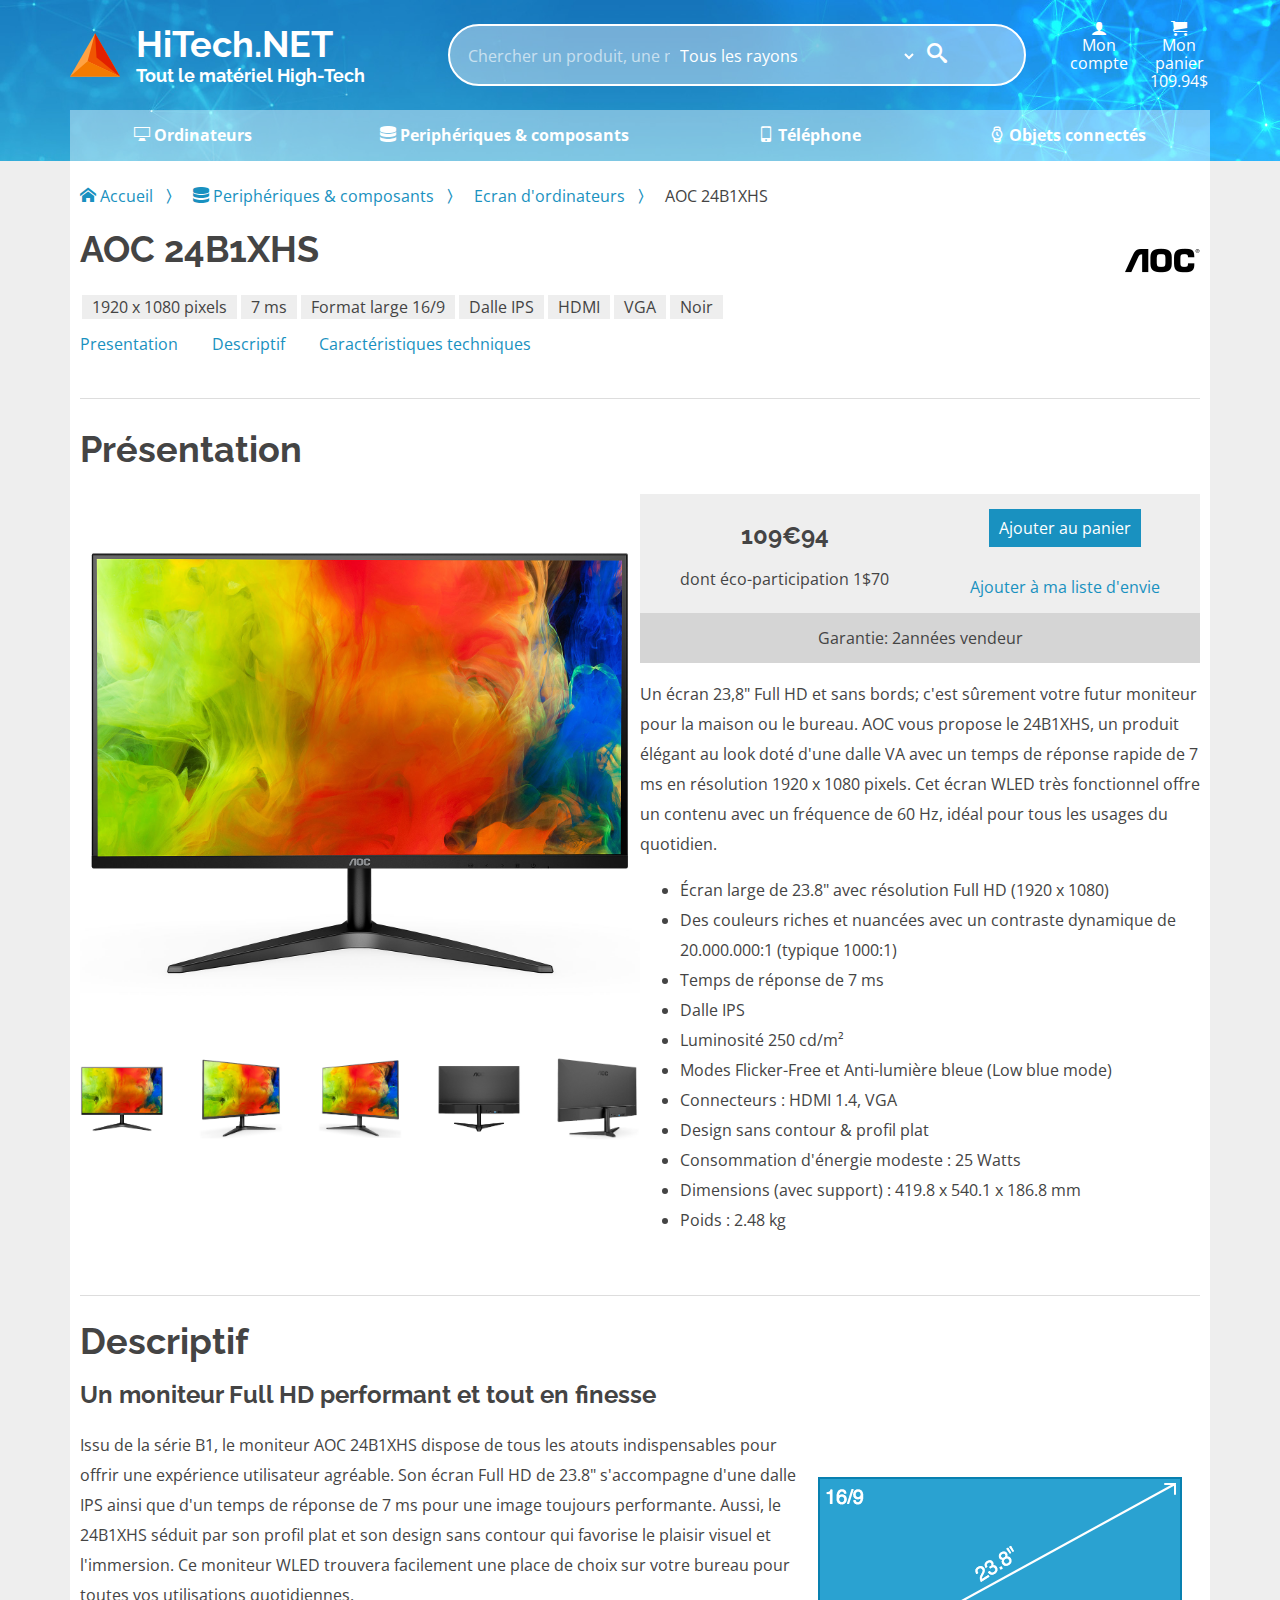
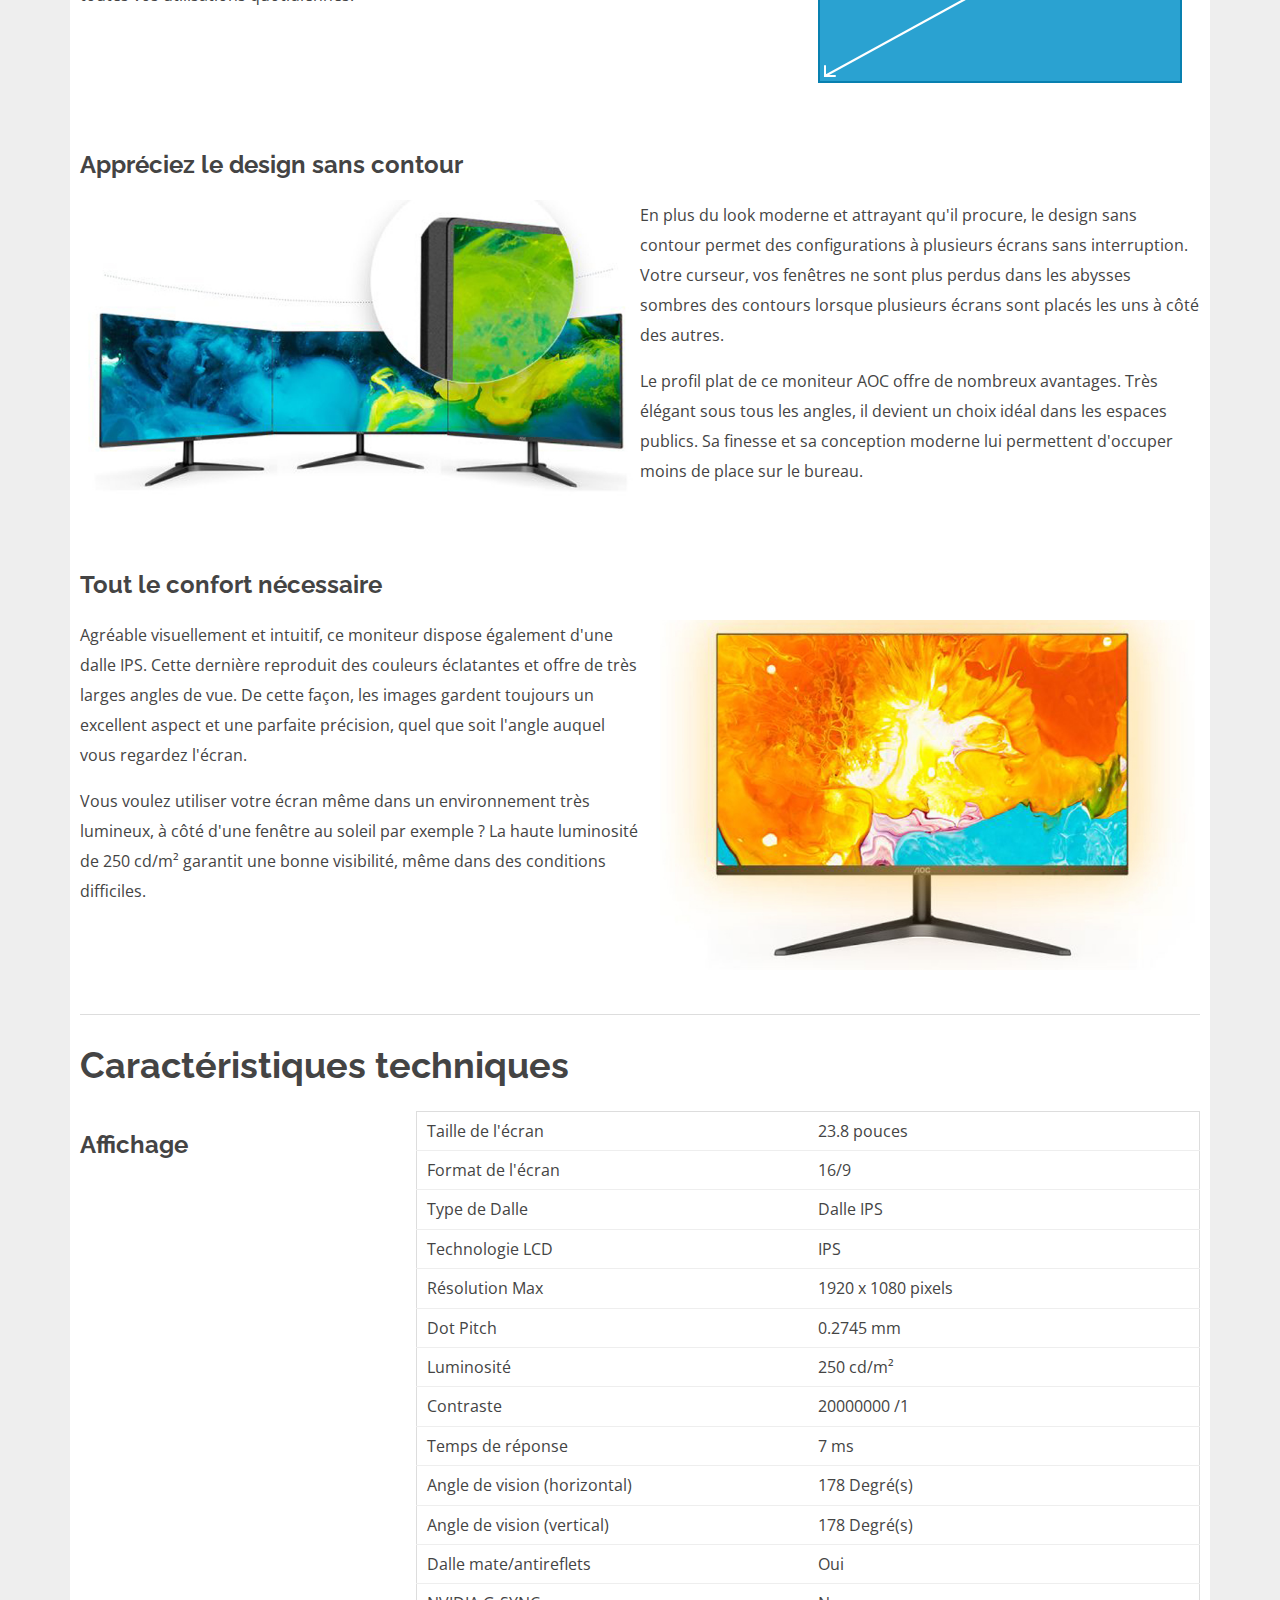
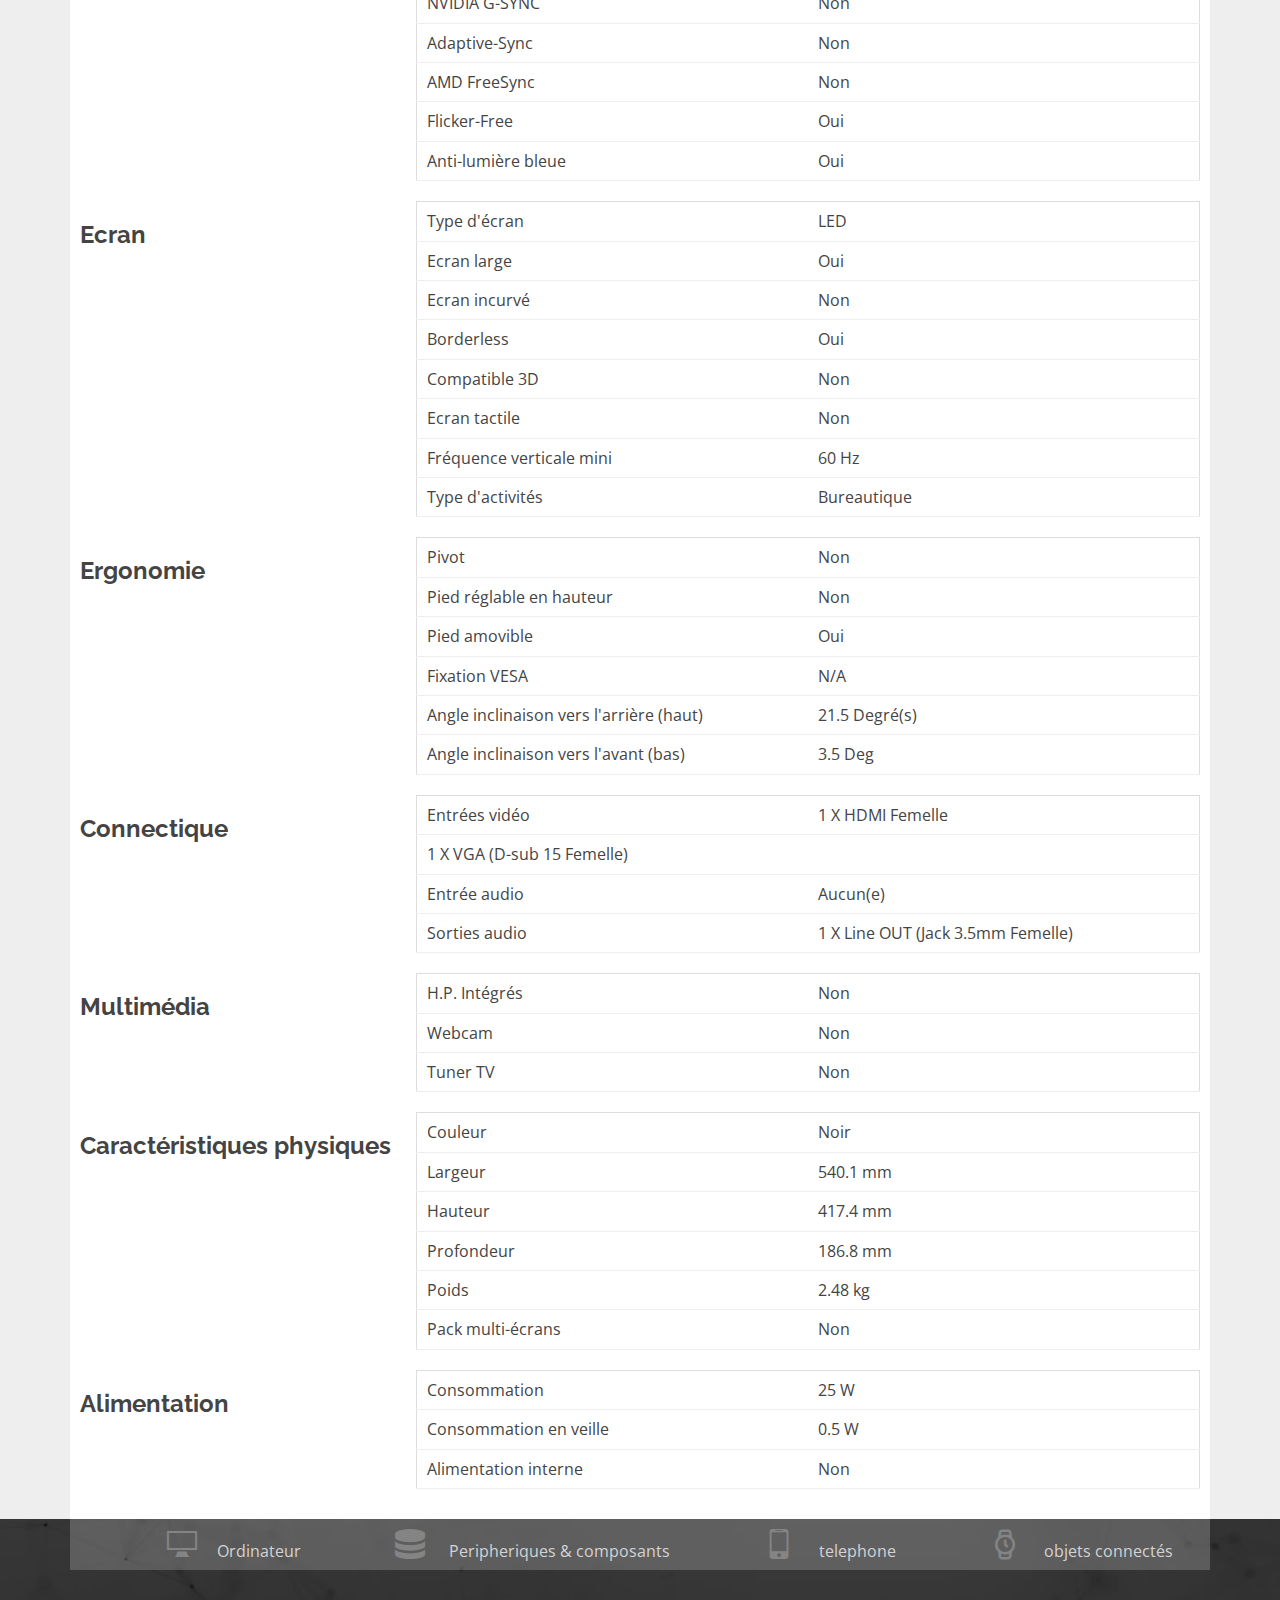
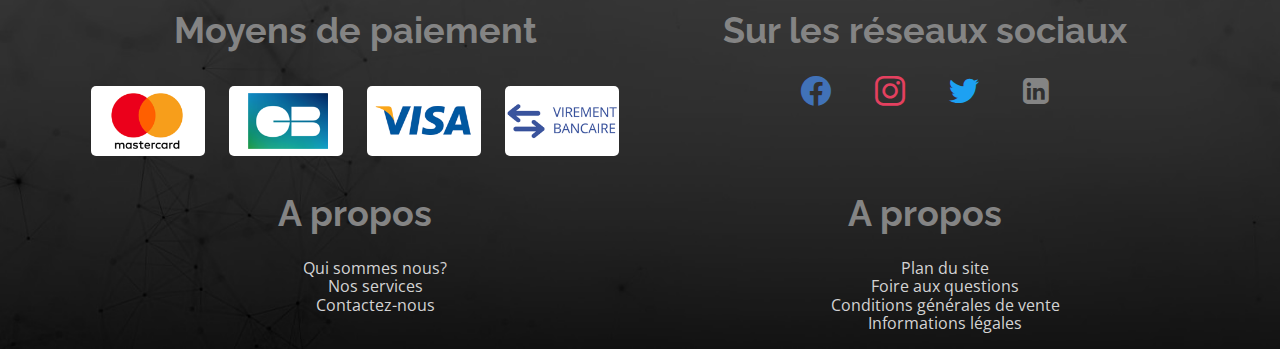
<file: instructions/index.html>
<!DOCTYPE html>
<html lang="fr">
<head>
    <meta charset="UTF-8">
    <meta name="viewport" content="width=device-width, initial-scale=1.0">
    <meta http-equiv="X-UA-Compatible" content="ie=edge">
    <link href="https://fonts.googleapis.com/css?family=Open+Sans|Raleway&display=swap" rel="stylesheet">
    <link rel="stylesheet" href="css/icomoon/style.css">
    <link rel="stylesheet" href="css/normalize.css">
    <link rel="stylesheet" href="css/style.css">
    <title>Document</title>
</head>
<body>
    <div class="first-access">
        <a href="">recherche</a>
        <a href="">ordinateur</a>
        <a href="">periphériques & composants</a>
        <a href="">Téléphone</a>
        <a href="">Objets connectés</a>
        <a href="">contenu</a>
    </div>
    <header class="header">
        <div class="container">
            <div class="flex flex--wrap flex--just-between">
                
                <div class="flex flex--item-center">
                    <img class="logo" src="images/logo.svg" alt="" width="50px" height="50px">
                    <h1>HiTech.NET <span class="slogan">Tout le matériel High-Tech</span></h1>
                </div>
                <div class="flex flex--just-between flex--item-center">
                    <form action="">
                        <input type="text" placeholder="Chercher un produit, une marque...">
                        <select name="rayon" id="">
                            <option value="" selected>Tous les rayons</option>
                            <option value="">Ordinateurs</option>
                            <option value="">Periphériques & composants</option>
                            <option value="">Téléphone</option>
                            <option value="">Objets connectés</option>
                        </select>
                        <button><span class="icon-search"></span></button>
                    </form>
                    <div class="flex text-center">
                        <p><span class="icon-user block"></span>Mon compte</p>
                        <p class="panier"><span class="icon-cart block"></span>Mon panier<span class="block">109.94$</span></p>
                    </div>
            </div>
            
                <nav>
                    <ul class="menu flex flex--just-around text-center">
                        <li><a href=""><span class="icon-display"></span>  Ordinateurs</a></li>
                        <li><a href=""><span class="icon-database"></span>  Periphériques & composants</a></li>
                        <li><a href=""><span class="icon-mobile"></span>  Téléphone</a></li>
                        <li><a href=""><span class="icon-watch"></span>  Objets connectés</a></li>
                    </ul>
                </nav>
            </div>
        </div>
        
    </header>
    <main class="main">
        <article>
            <section class="main__header">
                <div class="container bg-white flex flex--just-between flex--item-center">
                    <div>
                        <ul class="flex breadcrumb">
                            <li><a href=""><span class="icon-home"></span> Accueil</a></li>
                            <li><a href=""><span class="icon-database"></span>  Periphériques & composants</a></li>
                            <li><a href="">Ecran d'ordinateurs</a></li>
                            <li>AOC 24B1XHS</li>
                        </ul>
                        <h1>AOC 24B1XHS</h1>
                        <ul class="flex resume-product">
                            <li>1920 x 1080 pixels</li>
                            <li>7 ms</li>
                            <li>Format large 16/9</li>
                            <li>Dalle IPS</li>
                            <li>HDMI</li>
                            <li>VGA</li>
                            <li>Noir</li>
                            
                        </ul>
                        <div class="ancre">
                            <a href="#presentation">Presentation</a>
                            <a href="#description">Descriptif</a>
                            <a href="">Caractéristiques techniques</a>
                        </div>
                        
                    </div>
                    <div>
                        <img src="images/brand-1/logo-sm.png" alt="logo-sm">
                    </div>
                </div>             
            </section>

            <section class="container bg-white main__section1">
                <h1 id="presentation" class="section__title">Présentation</h1>

                <div class="column-2">
                    <div class="img-product">
                            <img src="images/product-1/slide-1-lg.jpg" alt="slide-1-lg">
                            <div class="img-product-md flex flex--just-between">
                                <img src="images/product-1/slide-1-md.jpg" alt="slide-1-md">
                                <img src="images/product-1/slide-2-md.jpg" alt="slide-2-md">
                                <img src="images/product-1/slide-3-md.jpg" alt="slide-3-md">
                                <img src="images/product-1/slide-4-md.jpg" alt="slide-4-md">
                                <img src="images/product-1/slide-5-md.jpg" alt="slide-5-md">
                            </div>
                            
                    </div>
                    <div>
                        <div class="price-addToPanier flex flex--wrap flex--just-around flex--item-center text-center">
                            <div>
                                <h2>109€94</h2>
                                <p>dont éco-participation 1$70</p>
                            </div>
                            <div>
                                <button class="button-panier">Ajouter au panier</button>
                                <p><a href="">Ajouter à ma liste d'envie</a></p>
                            </div>
                            <div class="garantie">
                                <p>Garantie: 2années vendeur</p>
                            </div>
                        </div>
                        
                        <div class="main-text">
                            <p>Un écran 23,8" Full HD et sans bords; c'est sûrement votre futur moniteur pour la maison ou le bureau. AOC vous propose le 24B1XHS, un produit élégant au look doté d'une dalle VA avec un temps de réponse rapide de 7 ms en résolution 1920 x 1080 pixels. Cet écran WLED très fonctionnel offre un contenu avec un fréquence de 60 Hz, idéal pour tous les usages du quotidien.</p>
                            <ul>
                                <li>Écran large de 23.8" avec résolution Full HD (1920 x 1080)</li>
                                <li> Des couleurs riches et nuancées avec un contraste dynamique de 20.000.000:1 (typique 1000:1)</li>
                                <li>Temps de réponse de 7 ms</li>
                                <li>Dalle IPS</li>
                                <li>Luminosité 250 cd/m²</li>
                                <li>Modes Flicker-Free et Anti-lumière bleue (Low blue mode)</li>
                                <li>Connecteurs : HDMI 1.4, VGA</li>
                                <li>Design sans contour & profil plat</li>
                                <li>Consommation d'énergie modeste : 25 Watts</li>
                                <li>Dimensions (avec support) : 419.8 x 540.1 x 186.8 mm</li>
                                <li>Poids : 2.48 kg</li>
                            </ul>
                        </div>
                       
                    </div>
                   
                </div>
                
            </section>
            <section class="main__section2 container bg-white main-text">
                <h1 id="description" class="section__title">Descriptif</h1>
                <div class="clearfix">
                    <h2>Un moniteur Full HD performant et tout en finesse</h2>
                    
                    <img class="float-right" src="images/product-1/screen.png" alt="screen">
                    
                    <p>Issu de la série B1, le moniteur AOC 24B1XHS dispose de tous les atouts indispensables pour offrir une expérience utilisateur agréable. Son écran Full HD de 23.8" s'accompagne d'une dalle IPS ainsi que d'un temps de réponse de 7 ms pour une image toujours performante. Aussi, le 24B1XHS séduit par son profil plat et son design sans contour qui favorise le plaisir visuel et l'immersion. Ce moniteur WLED trouvera facilement une place de choix sur votre bureau pour toutes vos utilisations quotidiennes.</p>
                    
                </div>
                <div class="clearfix">
                    <h2>Appréciez le design sans contour</h2>
                     <img class="float-left img-section2" src="images/product-1/desc-1.jpg" alt="desc-1">
                    <p>En plus du look moderne et attrayant qu'il procure, le design sans contour permet des configurations à plusieurs écrans sans interruption. Votre curseur, vos fenêtres ne sont plus perdus dans les abysses sombres des contours lorsque plusieurs écrans sont placés les uns à côté des autres.</p>

                    <p>Le profil plat de ce moniteur AOC offre de nombreux avantages. Très élégant sous tous les angles, il devient un choix idéal dans les espaces publics. Sa finesse et sa conception moderne lui permettent d'occuper moins de place sur le bureau.</p>

                   
                </div>
                <div class="clearfix">
                    <h2>Tout le confort nécessaire</h2>
                    <img class="float-right img-section2" src="images/product-1/desc-2.jpg" alt="desc-2">
                    <p>Agréable visuellement et intuitif, ce moniteur dispose également d'une dalle IPS. Cette dernière reproduit des couleurs éclatantes et offre de très larges angles de vue. De cette façon, les images gardent toujours un excellent aspect et une parfaite précision, quel que soit l'angle auquel vous regardez l'écran.</p>
                    <p>Vous voulez utiliser votre écran même dans un environnement très lumineux, à côté d'une fenêtre au soleil par exemple ? La haute luminosité de 250 cd/m² garantit une bonne visibilité, même dans des conditions difficiles.</p>
                    
                </div>
            </section>
            <section class="main__section3 container bg-white">
                <h1 class="section__title">Caractéristiques techniques</h1>
                <div class="flex flex--just-between feature">
                    <h2>Affichage</h2>
                    <table>
                        <tr><td>Taille de l'écran</td><td>23.8 pouces</td></tr>
                        <tr><td> Format de l'écran</td><td>16/9</td></tr>
                        <tr><td> Type de Dalle</td><td>Dalle IPS</td></tr>
                        <tr><td> Technologie LCD</td><td>IPS</td></tr>
                        <tr><td> Résolution Max</td><td>1920 x 1080 pixels</td></tr>
                        <tr><td> Dot Pitch</td><td>0.2745 mm</td></tr>
                        <tr><td> Luminosité</td><td>250 cd/m²</td></tr>
                        <tr><td> Contraste</td><td>20000000 /1</td></tr>
                        <tr><td> Temps de réponse</td><td>7 ms</td></tr>
                        <tr><td> Angle de vision (horizontal)</td><td>178 Degré(s)</td></tr>
                        <tr><td> Angle de vision (vertical)</td><td>178 Degré(s)</td></tr>
                        <tr><td> Dalle mate/antireflets</td><td>Oui</td></tr>
                        <tr><td> NVIDIA G-SYNC</td><td>Non</td></tr>
                        <tr><td> Adaptive-Sync</td><td>Non</td></tr>
                        <tr><td> AMD FreeSync</td><td>Non</td></tr>
                        <tr><td> Flicker-Free</td><td>Oui</td></tr>
                        <tr><td> Anti-lumière bleue</td><td>Oui</td></tr>
                    </table>
                </div>
                <div class="flex flex--just-between feature">
                    <h2>Ecran</h2>
                    <table>
                        <tr><td> Type d'écran</td><td>LED</td></tr>
                        <tr><td> Ecran large</td><td>Oui</td></tr>
                        <tr><td> Ecran incurvé</td><td>Non</td></tr>
                        <tr><td> Borderless</td><td>Oui</td></tr>
                        <tr><td> Compatible 3D</td><td>Non</td></tr>
                        <tr><td> Ecran tactile</td><td>Non</td></tr>
                        <tr><td> Fréquence verticale mini</td><td>60 Hz</td></tr>
                        <tr><td> Type d'activités</td><td>Bureautique</td></tr>
                    </table>
                </div>
                <div class="flex flex--just-between feature">
                    <h2>Ergonomie</h2>
                    <table>
                            <tr><td>Pivot</td><td>Non</td></tr>
                            <tr><td>Pied réglable en hauteur</td><td>Non</td></tr>
                            <tr><td>Pied amovible</td><td>Oui</td></tr>
                            <tr><td>Fixation VESA</td><td>N/A</td></tr>
                            <tr><td>Angle inclinaison vers l'arrière (haut)</td><td>21.5 Degré(s)</td></tr>
                            <tr><td>Angle inclinaison vers l'avant (bas)</td><td>3.5 Deg</td></tr>
                    </table>
                </div>
                <div class="flex flex--just-between feature">
                    <h2>Connectique</h2>
                    <table>
                            <tr><td>Entrées vidéo</td><td>1 X HDMI Femelle</td></tr>
                            <tr><td>1 X VGA (D-sub 15 Femelle)</td></tr>
                            <tr><td>Entrée audio</td><td>Aucun(e)
                            <tr><td>Sorties audio</td><td>1 X Line OUT (Jack 3.5mm Femelle)</td></tr> 
                    </table>
                </div>
                <div class="flex flex--just-between feature">
                    <h2>Multimédia</h2>
                    <table>
                            <tr><td> H.P. Intégrés</td><td>Non</td></tr>
                            <tr><td> Webcam</td><td>Non</td></tr>
                            <tr><td> Tuner TV</td><td>Non</td></tr>
                    </table>
                </div>
                <div class="flex flex--just-between feature">
                    <h2>Caractéristiques physiques</h2>
                    <table>
                            <tr><td> Couleur</td><td>Noir</td></tr>
                            <tr><td> Largeur</td><td>540.1 mm</td></tr>
                            <tr><td> Hauteur</td><td>417.4 mm</td></tr>
                            <tr><td> Profondeur</td><td>186.8 mm</td></tr>
                            <tr><td> Poids</td><td>2.48 kg</td></tr>
                            <tr><td> Pack multi-écrans</td><td>Non</td></tr>
                    </table>
                </div>
                <div class="flex flex--just-between feature">
                    <h2>Alimentation</h2>
                    <table>
                            <tr><td> Consommation</td><td>25 W</td></tr>
                            <tr><td> Consommation en veille</td><td>0.5 W</td></tr>
                            <tr><td> Alimentation interne</td><td>Non</td></tr>
                    </table>
                </div>
            </section>
        </article>
    </main>
    <footer class="footer">
        <div class="container">
            <nav class="nav-footer">
                <ul class="flex flex--just-around text-center flex--item-center">
                    <li class="vert-align-middle"><a href=""><span class="icon-display"></span>Ordinateur</a></li>
                    <li><a href=""><span class="icon-database"></span>  Peripheriques & composants</a></li>
                    <li><a href=""><span class="icon-mobile"></span>  telephone</a></li>
                    <li><a href=""><span class="icon-watch"></span>  objets connectés</a></li>
                </ul>
            </nav>
            <div class="flex flex--just-around flex--wrap text-center">
                <div class="footer__div">
                    <h1>Moyens de paiement</h1>
                    <div class="sprite sprite-1"></div>
                    <div class="sprite sprite-2"></div>
                    <div class="sprite sprite-3"></div>
                    <div class="sprite sprite-4"></div>
                </div>
                <div class="footer__div">
                    <h1>Sur les réseaux sociaux</h1>
                    <a href=""><span class="icon-facebook"></span></a>
                    <a href=""><span class="icon-instagram"></span></a>
                    <a href=""><span class="icon-twitter"></span></a>
                    <a href=""><span class="icon-linkedin-square"></span></a>
                </div>
                <div class="footer__div">
                    <h1>A propos</h1>
                    <ul>
                        <li><a href="">Qui sommes nous?</a></li>
                        <li><a href="">Nos services</a></li>
                        <li><a href="">Contactez-nous</a></li>
                    </ul>
                </div>
                <div class="footer__div">
                    <h1>A propos</h1>
                    <ul>
                        <li><a href="">Plan du site</a></li>
                        <li><a href="">Foire aux questions</a></li>
                        <li><a href="">Conditions générales de vente</a></li>
                        <li><a href="">Informations légales</a></li>
                    </ul>
                </div>
            </div>  
        </div>
    </footer>
</body>
</html>
</file>
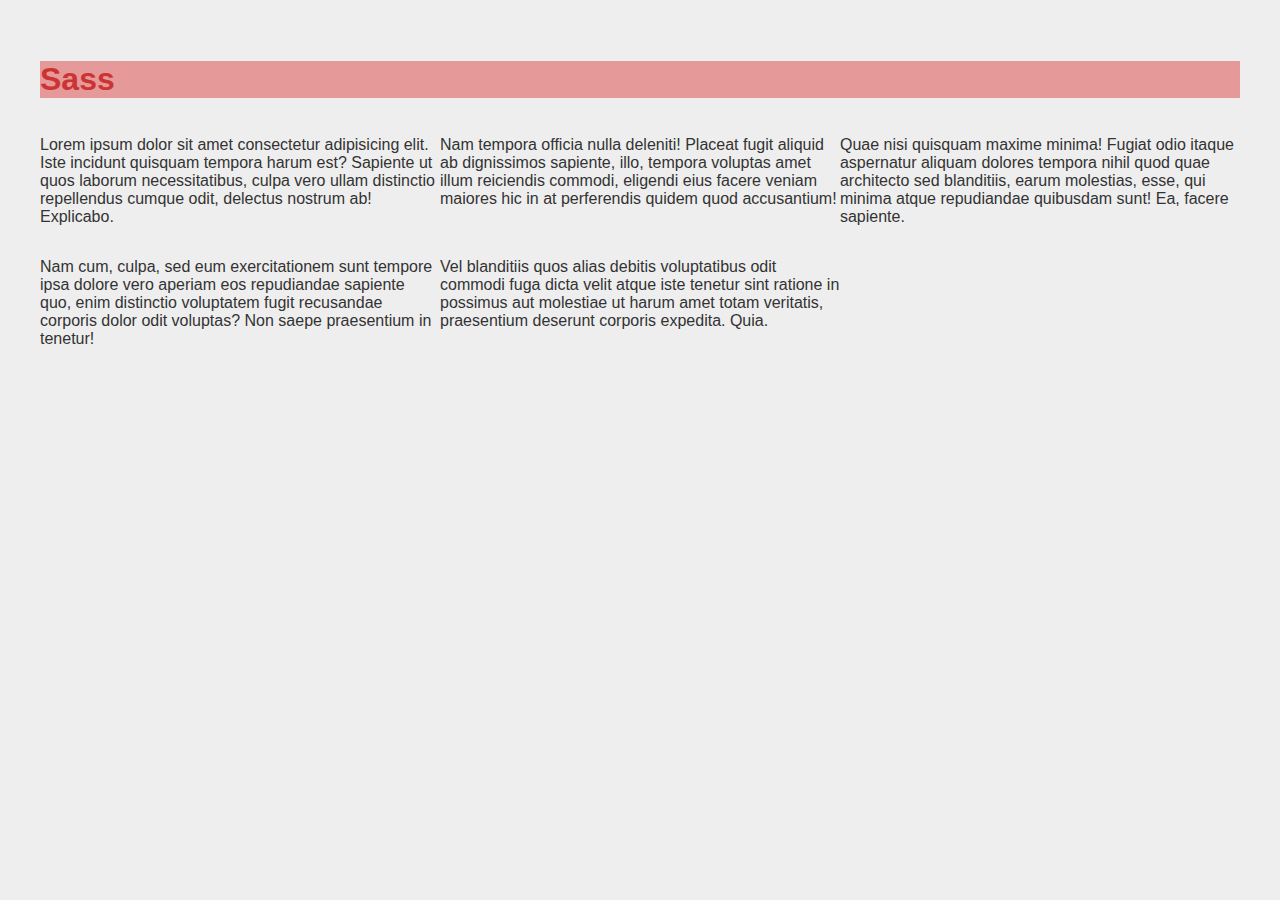
<file: test/index.html>
<!DOCTYPE html>
<html lang="en">
<head>
    <meta charset="UTF-8">
    <meta name="viewport" content="width=device-width, initial-scale=1.0">
    <meta http-equiv="X-UA-Compatible" content="ie=edge">
    <link rel="stylesheet" href="css/style.css">
    <title>Document</title>
</head>
<body>
    <main>
        <h1>Sass</h1>
        <section class="column-3">
            <p>Lorem ipsum dolor sit amet consectetur adipisicing elit. Iste incidunt quisquam tempora harum est? Sapiente ut quos laborum necessitatibus, culpa vero ullam distinctio repellendus cumque odit, delectus nostrum ab! Explicabo.</p>
            <p>Nam tempora officia nulla deleniti! Placeat fugit aliquid ab dignissimos sapiente, illo, tempora voluptas amet illum reiciendis commodi, eligendi eius facere veniam maiores hic in at perferendis quidem quod accusantium!</p>
            <p>Quae nisi quisquam maxime minima! Fugiat odio itaque aspernatur aliquam dolores tempora nihil quod quae architecto sed blanditiis, earum molestias, esse, qui minima atque repudiandae quibusdam sunt! Ea, facere sapiente.</p>
            <p>Nam cum, culpa, sed eum exercitationem sunt tempore ipsa dolore vero aperiam eos repudiandae sapiente quo, enim distinctio voluptatem fugit recusandae corporis dolor odit voluptas? Non saepe praesentium in tenetur!</p>
            <p>Vel blanditiis quos alias debitis voluptatibus odit commodi fuga dicta velit atque iste tenetur sint ratione in possimus aut molestiae ut harum amet totam veritatis, praesentium deserunt corporis expedita. Quia.</p>
        </section>
    </main>
</body>
</html>
</file>
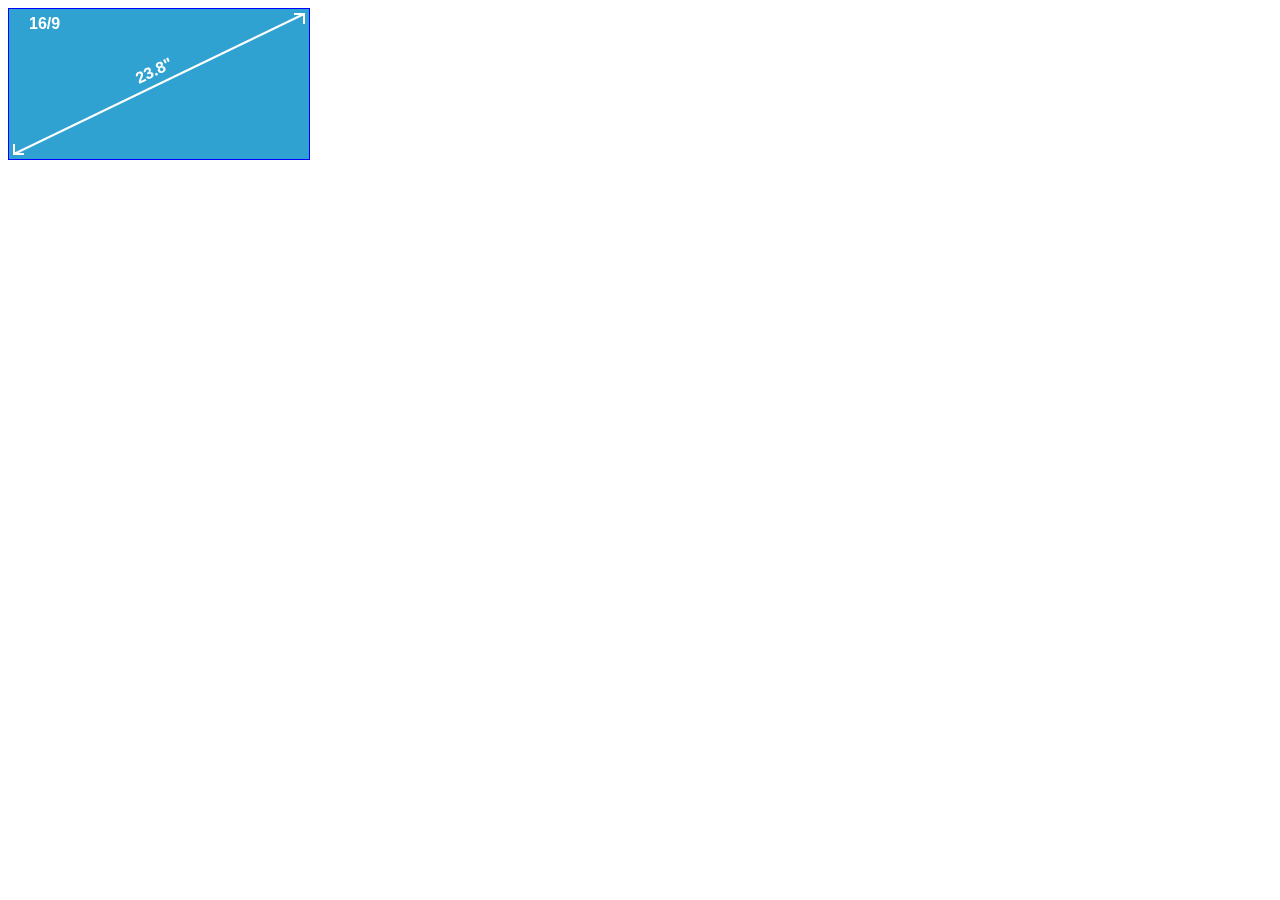
<file: instructions/canvas/index.html>
<!DOCTYPE html>
<html lang="en">
<head>
    <meta charset="UTF-8">
    <meta name="viewport" content="width=device-width, initial-scale=1.0">
    <meta http-equiv="X-UA-Compatible" content="ie=edge">
    <title>Document</title>
</head>
<style>
    #canvas {
        border:1px solid blue; 
    }
</style>
<body>
    <canvas id=canvas data-width="1920" data-height="1080" data-ratio="16/9" data-size="23.8"></canvas>
    <script src="canva.js"></script>
</body>
</html>
</file>
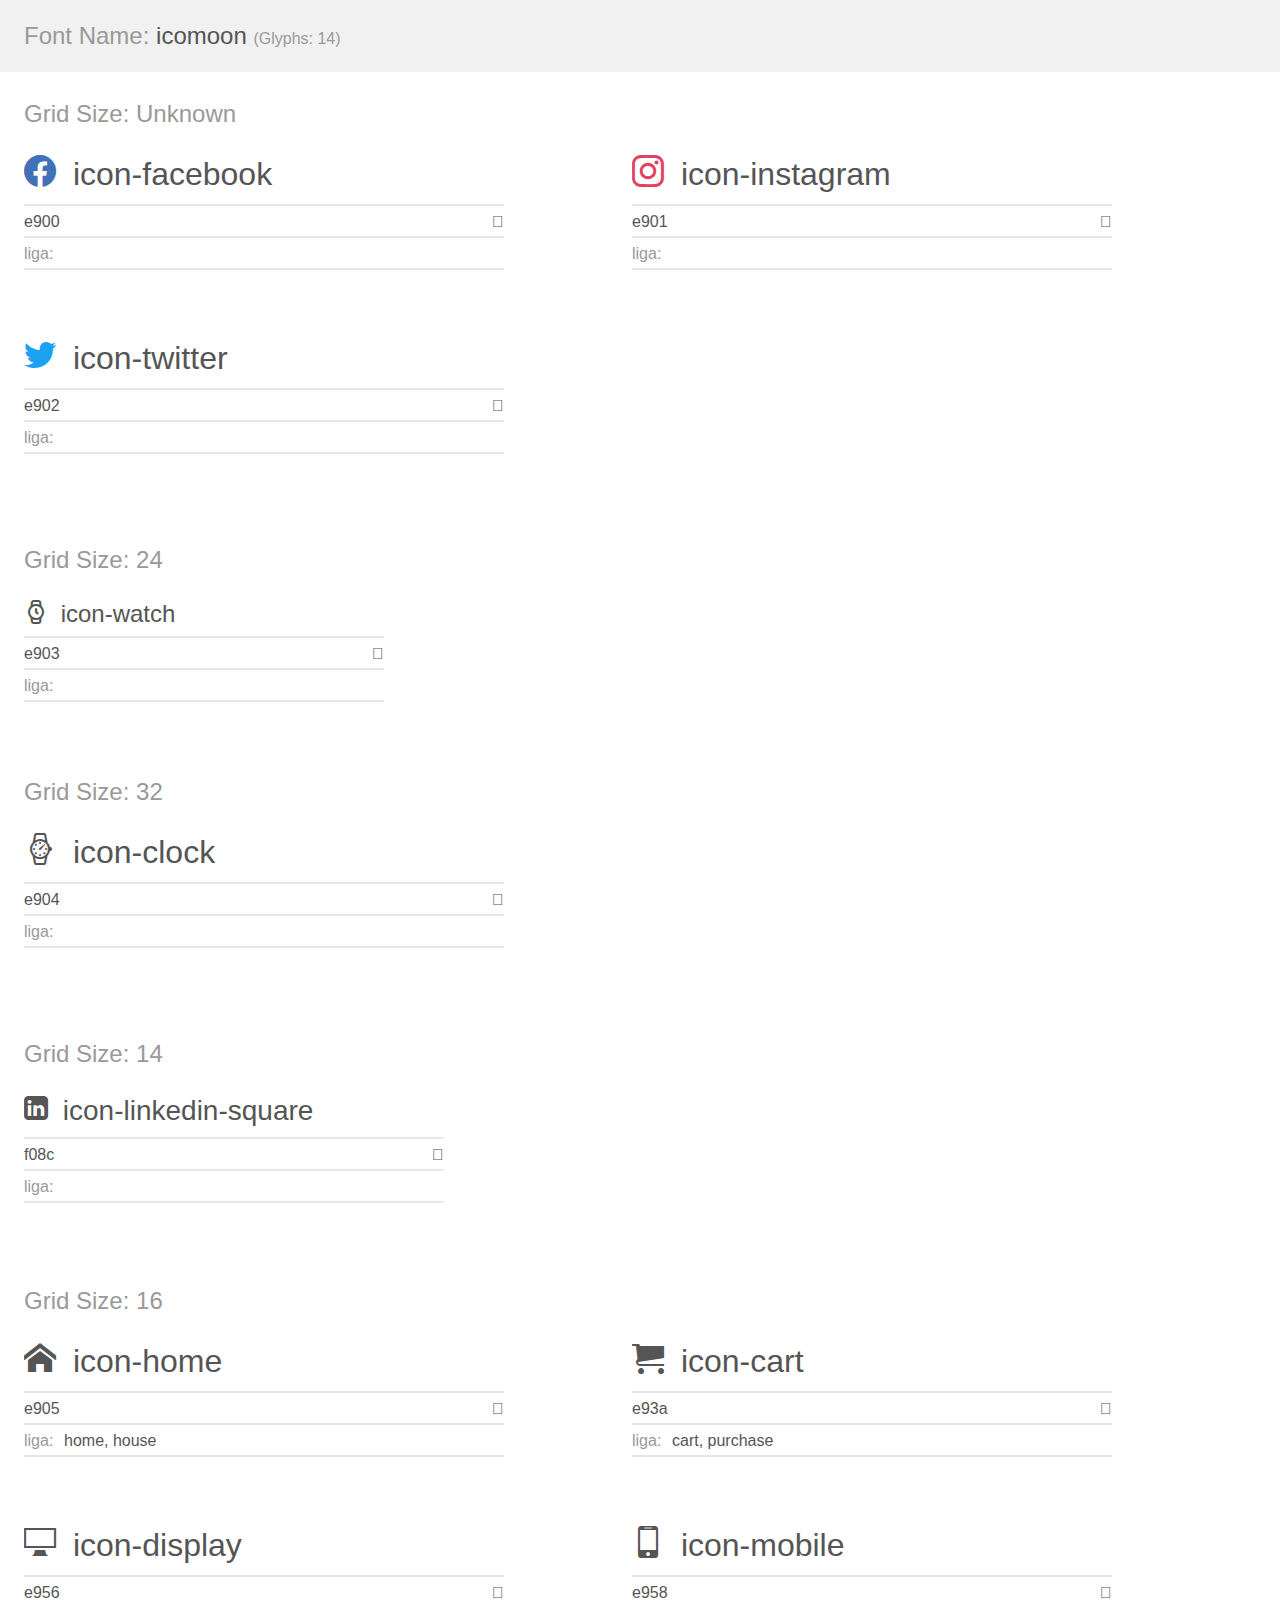
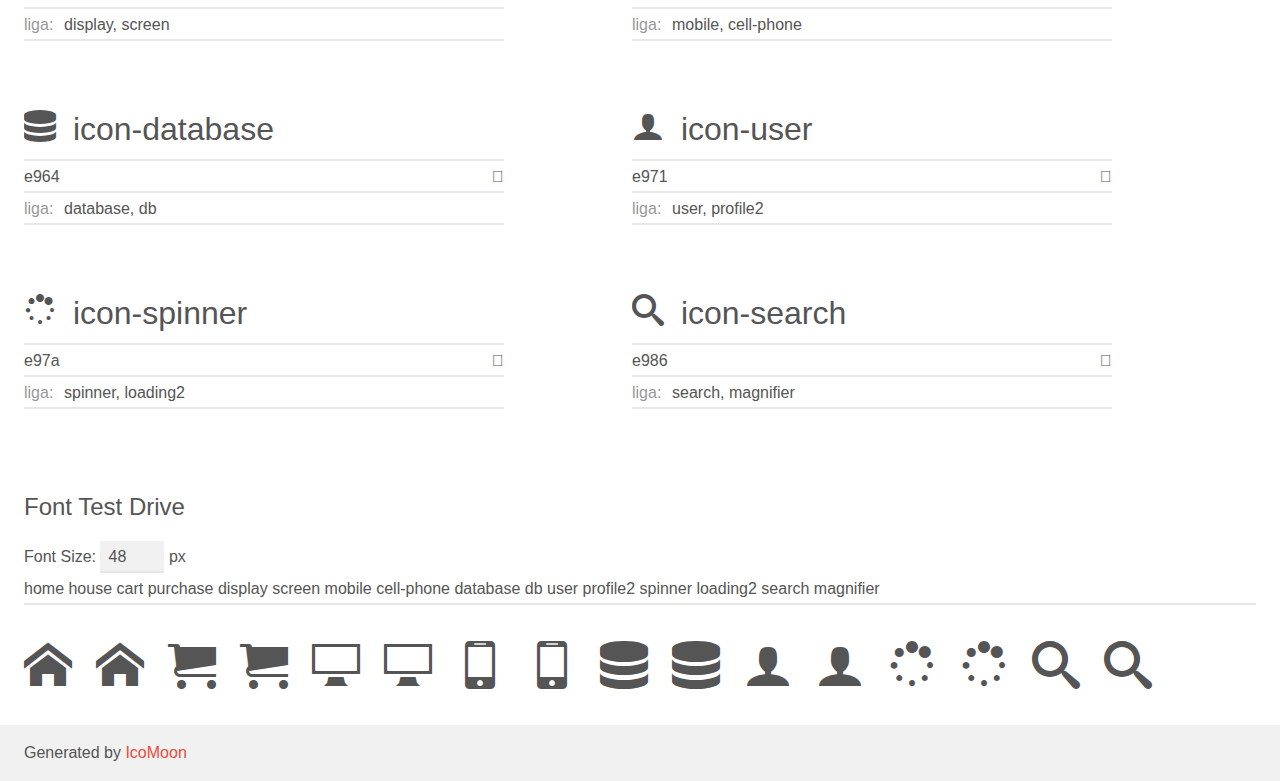
<file: instructions/css/icomoon/demo.html>
<!doctype html>
<html>
<head>
    <meta charset="utf-8">
    <title>IcoMoon Demo</title>
    <meta name="description" content="An Icon Font Generated By IcoMoon.io">
    <meta name="viewport" content="width=device-width, initial-scale=1">
    <link rel="stylesheet" href="demo-files/demo.css">
    <link rel="stylesheet" href="style.css"></head>
<body>
    <div class="bgc1 clearfix">
        <h1 class="mhmm mvm"><span class="fgc1">Font Name:</span> icomoon <small class="fgc1">(Glyphs:&nbsp;14)</small></h1>
    </div>
    <div class="clearfix mhl ptl">
        <h1 class="mvm mtn fgc1">Grid Size: Unknown</h1>
        <div class="glyph fs1">
            <div class="clearfix bshadow0 pbs">
                <span class="icon-facebook"></span>
                <span class="mls"> icon-facebook</span>
            </div>
            <fieldset class="fs0 size1of1 clearfix hidden-false">
                <input type="text" readonly value="e900" class="unit size1of2" />
                <input type="text" maxlength="1" readonly value="&#xe900;" class="unitRight size1of2 talign-right" />
            </fieldset>
            <div class="fs0 bshadow0 clearfix hidden-false">
                <span class="unit pvs fgc1">liga: </span>
                <input type="text" readonly value="" class="liga unitRight" />
            </div>
        </div>
        <div class="glyph fs1">
            <div class="clearfix bshadow0 pbs">
                <span class="icon-instagram"></span>
                <span class="mls"> icon-instagram</span>
            </div>
            <fieldset class="fs0 size1of1 clearfix hidden-false">
                <input type="text" readonly value="e901" class="unit size1of2" />
                <input type="text" maxlength="1" readonly value="&#xe901;" class="unitRight size1of2 talign-right" />
            </fieldset>
            <div class="fs0 bshadow0 clearfix hidden-false">
                <span class="unit pvs fgc1">liga: </span>
                <input type="text" readonly value="" class="liga unitRight" />
            </div>
        </div>
        <div class="glyph fs1">
            <div class="clearfix bshadow0 pbs">
                <span class="icon-twitter"></span>
                <span class="mls"> icon-twitter</span>
            </div>
            <fieldset class="fs0 size1of1 clearfix hidden-false">
                <input type="text" readonly value="e902" class="unit size1of2" />
                <input type="text" maxlength="1" readonly value="&#xe902;" class="unitRight size1of2 talign-right" />
            </fieldset>
            <div class="fs0 bshadow0 clearfix hidden-false">
                <span class="unit pvs fgc1">liga: </span>
                <input type="text" readonly value="" class="liga unitRight" />
            </div>
        </div>
    </div>
    <div class="clearfix mhl ptl">
        <h1 class="mvm mtn fgc1">Grid Size: 24</h1>
        <div class="glyph fs2">
            <div class="clearfix bshadow0 pbs">
                <span class="icon-watch"></span>
                <span class="mls"> icon-watch</span>
            </div>
            <fieldset class="fs0 size1of1 clearfix hidden-false">
                <input type="text" readonly value="e903" class="unit size1of2" />
                <input type="text" maxlength="1" readonly value="&#xe903;" class="unitRight size1of2 talign-right" />
            </fieldset>
            <div class="fs0 bshadow0 clearfix hidden-false">
                <span class="unit pvs fgc1">liga: </span>
                <input type="text" readonly value="" class="liga unitRight" />
            </div>
        </div>
    </div>
    <div class="clearfix mhl ptl">
        <h1 class="mvm mtn fgc1">Grid Size: 32</h1>
        <div class="glyph fs3">
            <div class="clearfix bshadow0 pbs">
                <span class="icon-clock"></span>
                <span class="mls"> icon-clock</span>
            </div>
            <fieldset class="fs0 size1of1 clearfix hidden-false">
                <input type="text" readonly value="e904" class="unit size1of2" />
                <input type="text" maxlength="1" readonly value="&#xe904;" class="unitRight size1of2 talign-right" />
            </fieldset>
            <div class="fs0 bshadow0 clearfix hidden-false">
                <span class="unit pvs fgc1">liga: </span>
                <input type="text" readonly value="" class="liga unitRight" />
            </div>
        </div>
    </div>
    <div class="clearfix mhl ptl">
        <h1 class="mvm mtn fgc1">Grid Size: 14</h1>
        <div class="glyph fs4">
            <div class="clearfix bshadow0 pbs">
                <span class="icon-linkedin-square"></span>
                <span class="mls"> icon-linkedin-square</span>
            </div>
            <fieldset class="fs0 size1of1 clearfix hidden-false">
                <input type="text" readonly value="f08c" class="unit size1of2" />
                <input type="text" maxlength="1" readonly value="&#xf08c;" class="unitRight size1of2 talign-right" />
            </fieldset>
            <div class="fs0 bshadow0 clearfix hidden-false">
                <span class="unit pvs fgc1">liga: </span>
                <input type="text" readonly value="" class="liga unitRight" />
            </div>
        </div>
    </div>
    <div class="clearfix mhl ptl">
        <h1 class="mvm mtn fgc1">Grid Size: 16</h1>
        <div class="glyph fs5">
            <div class="clearfix bshadow0 pbs">
                <span class="icon-home"></span>
                <span class="mls"> icon-home</span>
            </div>
            <fieldset class="fs0 size1of1 clearfix hidden-false">
                <input type="text" readonly value="e905" class="unit size1of2" />
                <input type="text" maxlength="1" readonly value="&#xe905;" class="unitRight size1of2 talign-right" />
            </fieldset>
            <div class="fs0 bshadow0 clearfix hidden-false">
                <span class="unit pvs fgc1">liga: </span>
                <input type="text" readonly value="home, house" class="liga unitRight" />
            </div>
        </div>
        <div class="glyph fs5">
            <div class="clearfix bshadow0 pbs">
                <span class="icon-cart"></span>
                <span class="mls"> icon-cart</span>
            </div>
            <fieldset class="fs0 size1of1 clearfix hidden-false">
                <input type="text" readonly value="e93a" class="unit size1of2" />
                <input type="text" maxlength="1" readonly value="&#xe93a;" class="unitRight size1of2 talign-right" />
            </fieldset>
            <div class="fs0 bshadow0 clearfix hidden-false">
                <span class="unit pvs fgc1">liga: </span>
                <input type="text" readonly value="cart, purchase" class="liga unitRight" />
            </div>
        </div>
        <div class="glyph fs5">
            <div class="clearfix bshadow0 pbs">
                <span class="icon-display"></span>
                <span class="mls"> icon-display</span>
            </div>
            <fieldset class="fs0 size1of1 clearfix hidden-false">
                <input type="text" readonly value="e956" class="unit size1of2" />
                <input type="text" maxlength="1" readonly value="&#xe956;" class="unitRight size1of2 talign-right" />
            </fieldset>
            <div class="fs0 bshadow0 clearfix hidden-false">
                <span class="unit pvs fgc1">liga: </span>
                <input type="text" readonly value="display, screen" class="liga unitRight" />
            </div>
        </div>
        <div class="glyph fs5">
            <div class="clearfix bshadow0 pbs">
                <span class="icon-mobile"></span>
                <span class="mls"> icon-mobile</span>
            </div>
            <fieldset class="fs0 size1of1 clearfix hidden-false">
                <input type="text" readonly value="e958" class="unit size1of2" />
                <input type="text" maxlength="1" readonly value="&#xe958;" class="unitRight size1of2 talign-right" />
            </fieldset>
            <div class="fs0 bshadow0 clearfix hidden-false">
                <span class="unit pvs fgc1">liga: </span>
                <input type="text" readonly value="mobile, cell-phone" class="liga unitRight" />
            </div>
        </div>
        <div class="glyph fs5">
            <div class="clearfix bshadow0 pbs">
                <span class="icon-database"></span>
                <span class="mls"> icon-database</span>
            </div>
            <fieldset class="fs0 size1of1 clearfix hidden-false">
                <input type="text" readonly value="e964" class="unit size1of2" />
                <input type="text" maxlength="1" readonly value="&#xe964;" class="unitRight size1of2 talign-right" />
            </fieldset>
            <div class="fs0 bshadow0 clearfix hidden-false">
                <span class="unit pvs fgc1">liga: </span>
                <input type="text" readonly value="database, db" class="liga unitRight" />
            </div>
        </div>
        <div class="glyph fs5">
            <div class="clearfix bshadow0 pbs">
                <span class="icon-user"></span>
                <span class="mls"> icon-user</span>
            </div>
            <fieldset class="fs0 size1of1 clearfix hidden-false">
                <input type="text" readonly value="e971" class="unit size1of2" />
                <input type="text" maxlength="1" readonly value="&#xe971;" class="unitRight size1of2 talign-right" />
            </fieldset>
            <div class="fs0 bshadow0 clearfix hidden-false">
                <span class="unit pvs fgc1">liga: </span>
                <input type="text" readonly value="user, profile2" class="liga unitRight" />
            </div>
        </div>
        <div class="glyph fs5">
            <div class="clearfix bshadow0 pbs">
                <span class="icon-spinner"></span>
                <span class="mls"> icon-spinner</span>
            </div>
            <fieldset class="fs0 size1of1 clearfix hidden-false">
                <input type="text" readonly value="e97a" class="unit size1of2" />
                <input type="text" maxlength="1" readonly value="&#xe97a;" class="unitRight size1of2 talign-right" />
            </fieldset>
            <div class="fs0 bshadow0 clearfix hidden-false">
                <span class="unit pvs fgc1">liga: </span>
                <input type="text" readonly value="spinner, loading2" class="liga unitRight" />
            </div>
        </div>
        <div class="glyph fs5">
            <div class="clearfix bshadow0 pbs">
                <span class="icon-search"></span>
                <span class="mls"> icon-search</span>
            </div>
            <fieldset class="fs0 size1of1 clearfix hidden-false">
                <input type="text" readonly value="e986" class="unit size1of2" />
                <input type="text" maxlength="1" readonly value="&#xe986;" class="unitRight size1of2 talign-right" />
            </fieldset>
            <div class="fs0 bshadow0 clearfix hidden-false">
                <span class="unit pvs fgc1">liga: </span>
                <input type="text" readonly value="search, magnifier" class="liga unitRight" />
            </div>
        </div>
    </div>

    <!--[if gt IE 8]><!-->
    <div class="mhl clearfix mbl">
        <h1>Font Test Drive</h1>
        <label>
            Font Size: <input id="fontSize" type="number" class="textbox0 mbm"
            min="8" value="48" />
            px
        </label>
        <input id="testText" type="text" class="phl size1of1 mvl"
        placeholder="Type some text to test..." value="home house cart purchase display screen mobile cell-phone database db user profile2 spinner loading2 search magnifier"/>
        <div id="testDrive" class="icon-" style="font-family: icomoon">home house cart purchase display screen mobile cell-phone database db user profile2 spinner loading2 search magnifier&nbsp;
        </div>
    </div>
    <!--<![endif]-->
    <div class="bgc1 clearfix">
        <p class="mhl">Generated by <a href="https://icomoon.io/app">IcoMoon</a></p>
    </div>
    <script src="liga.js"></script>
    <script src="demo-files/demo.js"></script>
</body>
</html>
</file>
<file: instructions/css/icomoon/style.css>
@font-face {
  font-family: 'icomoon';
  src:  url('fonts/icomoon.eot?1tlqhb');
  src:  url('fonts/icomoon.eot?1tlqhb#iefix') format('embedded-opentype'),
    url('fonts/icomoon.ttf?1tlqhb') format('truetype'),
    url('fonts/icomoon.woff?1tlqhb') format('woff'),
    url('fonts/icomoon.svg?1tlqhb#icomoon') format('svg');
  font-weight: normal;
  font-style: normal;
  font-display: block;
}

[class^="icon-"], [class*=" icon-"] {
  /* use !important to prevent issues with browser extensions that change fonts */
  font-family: 'icomoon' !important;
  speak: none;
  font-style: normal;
  font-weight: normal;
  font-variant: normal;
  text-transform: none;
  line-height: 1;
  
  /* Enable Ligatures ================ */
  letter-spacing: 0;
  -webkit-font-feature-settings: "liga";
  -moz-font-feature-settings: "liga=1";
  -moz-font-feature-settings: "liga";
  -ms-font-feature-settings: "liga" 1;
  font-feature-settings: "liga";
  -webkit-font-variant-ligatures: discretionary-ligatures;
  font-variant-ligatures: discretionary-ligatures;

  /* Better Font Rendering =========== */
  -webkit-font-smoothing: antialiased;
  -moz-osx-font-smoothing: grayscale;
}

.icon-facebook:before {
  content: "\e900";
  color: #4172b8;
}
.icon-instagram:before {
  content: "\e901";
  color: #e4405f;
}
.icon-twitter:before {
  content: "\e902";
  color: #1da1f2;
}
.icon-watch:before {
  content: "\e903";
}
.icon-clock:before {
  content: "\e904";
}
.icon-linkedin-square:before {
  content: "\f08c";
}
.icon-home:before {
  content: "\e905";
}
.icon-cart:before {
  content: "\e93a";
}
.icon-display:before {
  content: "\e956";
}
.icon-mobile:before {
  content: "\e958";
}
.icon-database:before {
  content: "\e964";
}
.icon-user:before {
  content: "\e971";
}
.icon-spinner:before {
  content: "\e97a";
}
.icon-search:before {
  content: "\e986";
}
</file>
<file: instructions/css/style.css>
* {
  -webkit-box-sizing: border-box;
          box-sizing: border-box;
}

.clearfix:after {
  content: "";
  display: table;
  clear: both;
}

.column-2 > * {
  width: 50%;
}

.column-3 > * {
  width: 33.33333%;
}

.column-4 > * {
  width: 25%;
}

.column-5 > * {
  width: 20%;
}

.column-6 > * {
  width: 16.66667%;
}

.column-7 > * {
  width: 14.28571%;
}

.column-8 > * {
  width: 12.5%;
}

.column-9 > * {
  width: 11.11111%;
}

.column-10 > * {
  width: 10%;
}

.column-11 > * {
  width: 9.09091%;
}

[class*="column-"] {
  display: -webkit-box;
  display: -ms-flexbox;
  display: flex;
  -ms-flex-wrap: wrap;
      flex-wrap: wrap;
}

/********************Defaut*****************************/
html {
  font-size: 62.5%;
}

body {
  font-family: 'Open Sans', sans-serif;
  font-size: 1.6rem;
  background-color: #eee;
  color: #444;
}

h1,
h2,
h3,
h4,
h5,
h6 {
  font-family: 'Raleway', sans-serif;
}

h1 {
  font-size: 3.6rem;
}

h2 {
  font-size: 2.4rem;
}

h3 {
  font-size: 1.8rem;
}

.container {
  max-width: 1140px;
  margin: 0 auto;
}

a:link,
a:visited {
  text-decoration: none;
  color: #1991c0;
}

a:hover,
button:hover {
  color: #000;
}

.button-panier {
  background-color: #1991c0;
  color: white;
  border: none;
  padding: 1rem 1rem;
  margin: 1.5rem 1rem;
}

table {
  width: 70%;
  border: 1px solid #ddd;
  border-collapse: collapse;
}

table tr {
  border-bottom: 1px solid #eee;
}

table tr td {
  padding: 1rem 1rem;
  width: 50%;
}

.first-access a {
  padding: 1rem;
  background-color: #000;
  color: white;
  position: absolute;
  top: -10rem;
}

.first-access a:focus {
  top: 0;
}

/************************options******************************/
.breadcrumb {
  margin-top: 0;
  padding-top: 1em;
  padding-left: 0;
  list-style: none;
}

.breadcrumb li:not(:last-child)::after {
  content: "\0000A0\0000A0\0000A0\003009\0000A0\0000A0\0000A0";
  font-weight: bold;
  color: #1991c0;
}

.flex {
  display: -webkit-box;
  display: -ms-flexbox;
  display: flex;
}

.flex--wrap {
  -ms-flex-wrap: wrap;
      flex-wrap: wrap;
}

.flex--just-between {
  -webkit-box-pack: justify;
      -ms-flex-pack: justify;
          justify-content: space-between;
}

.flex--just-around {
  -ms-flex-pack: distribute;
      justify-content: space-around;
}

.flex--item-center {
  -webkit-box-align: center;
      -ms-flex-align: center;
          align-items: center;
}

.vert-align-middle {
  vertical-align: middle;
}

.float-left {
  float: left;
}

.float-right {
  float: right;
}

.block {
  display: block;
}

.text-center {
  text-align: center;
}

.ancre a + a {
  margin-left: 3rem;
}

.section__title {
  padding-top: 3rem;
  border-top: 1px solid #ddd;
}

.main-text {
  line-height: 3rem;
}

/************************************************************************
             HEADER
**************************************************************************/
.header {
  background-image: url("../images/header.jpg");
  background-size: cover;
  background-repeat: no-repeat;
  background-color: #2aa2d1;
  color: white;
}

.header img {
  margin-right: 1em;
}

.header .slogan {
  display: block;
  font-size: 0.5em;
}

.header form {
  width: 100%;
  margin-left: 2rem;
  margin-right: 4rem;
  border: 2px solid white;
  border-radius: 50px;
  padding: 1em 1em;
  background-color: rgba(255, 255, 255, 0.4);
}

.header form input {
  background-color: transparent;
  border: none;
}

.header form input::-webkit-input-placeholder {
  color: white;
  opacity: 0.6;
}

.header form input:-ms-input-placeholder {
  color: white;
  opacity: 0.6;
}

.header form input::-ms-input-placeholder {
  color: white;
  opacity: 0.6;
}

.header form input::placeholder {
  color: white;
  opacity: 0.6;
}

.header form select {
  background-color: transparent;
  border: none;
  color: white;
}

.header form select option {
  background-color: #2aa2d1;
}

.header form button {
  border: none;
  background-color: transparent;
  color: white;
  font-size: 2rem;
}

.header .panier {
  margin-left: 1em;
}

.header nav {
  width: 100%;
  background-color: rgba(255, 255, 255, 0.4);
}

.header nav ul {
  list-style: none;
  padding: 0;
}

.header nav ul a {
  color: white;
  font-weight: bold;
}

/**************************************************************************
                MAIN
****************************************************************************/
.main .bg-white {
  background-color: #fff;
  padding: 1rem;
}

.main article .main__header .resume-product {
  list-style: none;
  padding-left: 0;
}

.main article .main__header .resume-product li {
  background-color: #eee;
  margin: 0 0.2rem;
  padding: 0.3rem 1rem;
}

.main article .main__section1 .img-product {
  width: 50%;
}

.main article .main__section1 .img-product img {
  width: 100%;
  height: auto;
}

.main article .main__section1 .img-product .img-product-md img {
  width: 15%;
}

.main article .main__section1 .price-addToPanier {
  background-color: #eee;
}

.main article .main__section1 .price-addToPanier .garantie {
  width: 100%;
  background-color: rgba(0, 0, 0, 0.1);
}

.main article .main__section2 .img-section2 {
  width: 50%;
}

.main article .main__section3 .feature {
  margin: 2rem 0;
}

/************************************************************************
                FOOTER
********************************************************************/
.footer {
  background-image: url("../images/footer.jpg");
  background-size: cover;
  background-repeat: no-repeat;
}

.footer h1,
.footer span {
  color: #848484;
}

.footer a {
  color: lightgrey;
}

.footer ul {
  list-style: none;
  margin-top: 0;
}

.footer .nav-footer {
  background-color: rgba(255, 255, 255, 0.2);
}

.footer .nav-footer a {
  display: block;
  padding: 1rem;
}

.footer .footer__div {
  width: 50%;
}

.footer .sprite {
  display: inline-block;
  width: 20%;
  margin: 1rem;
  height: 7rem;
  background-image: url("../images/payment.png");
  background-size: cover;
  border-radius: 0.5rem;
}

.footer .sprite-1 {
  background-position: 75%;
}

.footer .sprite-2 {
  background-position: 0;
}

.footer .sprite-3 {
  background-position: 25%;
}

.footer .sprite-4 {
  background-position: 99.5%;
}

.footer span {
  margin: 2rem 2rem;
  font-size: 3rem;
}
/*# sourceMappingURL=style.css.map */
</file>
<file: test/css/style.css>
[class*="column-"] {
  display: -webkit-box;
  display: -ms-flexbox;
  display: flex;
  -ms-flex-wrap: wrap;
      flex-wrap: wrap;
}

.column-2 > * {
  width: 50%;
}

.column-3 > * {
  width: 33.33333%;
}

.column-4 > * {
  width: 25%;
}

.column-5 > * {
  width: 20%;
}

.column-6 > * {
  width: 16.66667%;
}

.column-7 > * {
  width: 14.28571%;
}

.column-8 > * {
  width: 12.5%;
}

.column-9 > * {
  width: 11.11111%;
}

.column-10 > * {
  width: 10%;
}

.column-11 > * {
  width: 9.09091%;
}

body {
  color: #333;
  background-color: #eee;
  font-family: sans-serif;
}

body main {
  padding: 2em;
}

body main h1 {
  font-size: 2em;
  color: #c33;
  background-color: #e69999;
}
/*# sourceMappingURL=style.css.map */
</file>
<file: instructions/css/icomoon/demo-files/demo.css>
body {
  padding: 0;
  margin: 0;
  font-family: sans-serif;
  font-size: 1em;
  line-height: 1.5;
  color: #555;
  background: #fff;
}
h1 {
  font-size: 1.5em;
  font-weight: normal;
}
small {
  font-size: .66666667em;
}
a {
  color: #e74c3c;
  text-decoration: none;
}
a:hover, a:focus {
  box-shadow: 0 1px #e74c3c;
}
.bshadow0, input {
  box-shadow: inset 0 -2px #e7e7e7;
}
input:hover {
  box-shadow: inset 0 -2px #ccc;
}
input, fieldset {
  font-family: sans-serif;
  font-size: 1em;
  margin: 0;
  padding: 0;
  border: 0;
}
input {
  color: inherit;
  line-height: 1.5;
  height: 1.5em;
  padding: .25em 0;
}
input:focus {
  outline: none;
  box-shadow: inset 0 -2px #449fdb;
}
.glyph {
  font-size: 16px;
  width: 15em;
  padding-bottom: 1em;
  margin-right: 4em;
  margin-bottom: 1em;
  float: left;
  overflow: hidden;
}
.liga {
  width: 80%;
  width: calc(100% - 2.5em);
}
.talign-right {
  text-align: right;
}
.talign-center {
  text-align: center;
}
.bgc1 {
  background: #f1f1f1;
}
.fgc1 {
  color: #999;
}
.fgc0 {
  color: #000;
}
p {
  margin-top: 1em;
  margin-bottom: 1em;
}
.mvm {
  margin-top: .75em;
  margin-bottom: .75em;
}
.mtn {
  margin-top: 0;
}
.mtl, .mal {
  margin-top: 1.5em;
}
.mbl, .mal {
  margin-bottom: 1.5em;
}
.mal, .mhl {
  margin-left: 1.5em;
  margin-right: 1.5em;
}
.mhmm {
  margin-left: 1em;
  margin-right: 1em;
}
.mls {
  margin-left: .25em;
}
.ptl {
  padding-top: 1.5em;
}
.pbs, .pvs {
  padding-bottom: .25em;
}
.pvs, .pts {
  padding-top: .25em;
}
.unit {
  float: left;
}
.unitRight {
  float: right;
}
.size1of2 {
  width: 50%;
}
.size1of1 {
  width: 100%;
}
.clearfix:before, .clearfix:after {
  content: " ";
  display: table;
}
.clearfix:after {
  clear: both;
}
.hidden-true {
  display: none;
}
.textbox0 {
  width: 3em;
  background: #f1f1f1;
  padding: .25em .5em;
  line-height: 1.5;
  height: 1.5em;
}
#testDrive {
  display: block;
  padding-top: 24px;
  line-height: 1.5;
}
.fs0 {
  font-size: 16px;
}
.fs1 {
  font-size: 32px;
}
.fs2 {
  font-size: 24px;
}
.fs3 {
  font-size: 32px;
}
.fs4 {
  font-size: 28px;
}
.fs5 {
  font-size: 32px;
}
</file>
